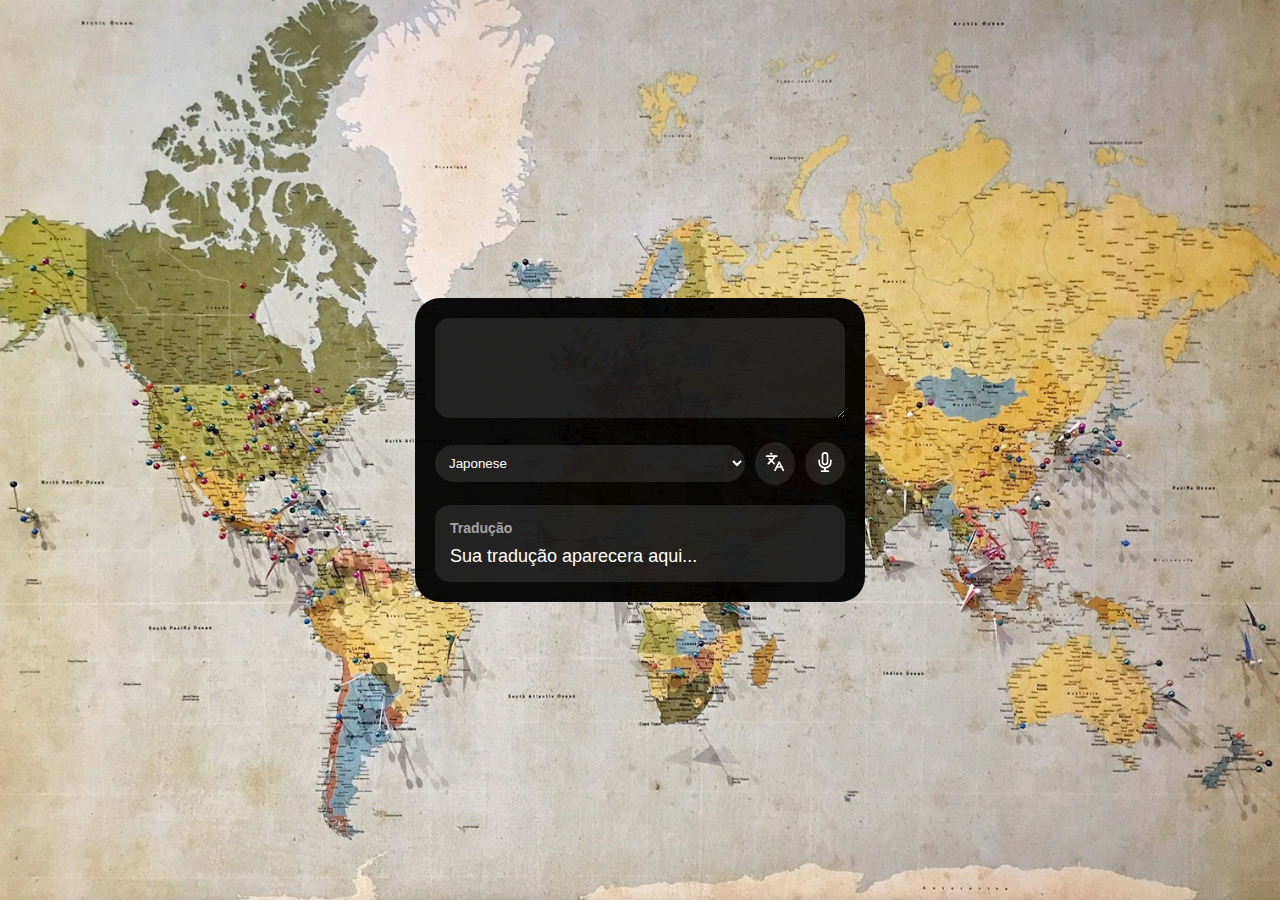
<file: Tradutor Com IA/index.html>
<!DOCTYPE html>
<html lang="en">

<head>
    <meta charset="UTF-8">
    <meta name="viewport" content="width=device-width, initial-scale=1.0">
    <link rel="stylesheet" href="styles.css">
    <title>Tradutor Com IA </title>
</head>

<body>

    <div class="caixa-maior">
        <textarea class="input-texto"></textarea>


        <div class="controle">

            <select class="idioma">
                <option>Japonese</option>
                <option>Brazilian</option>
                <option>United States</option>
                <option>Italian</option>
            </select>



            <button>
                <img src="img/traduzir.svg">
            </button>
            <Button>
                <img src="img/microfone.svg">
            </Button>
        </div>

        <div class="resultado">
            <h3 class="titulo-traducao">Tradução</h3>
            <p class="traducao">Sua tradução aparecera aqui...</p>
        </div>
    </div>
</body>

</html>
</file>
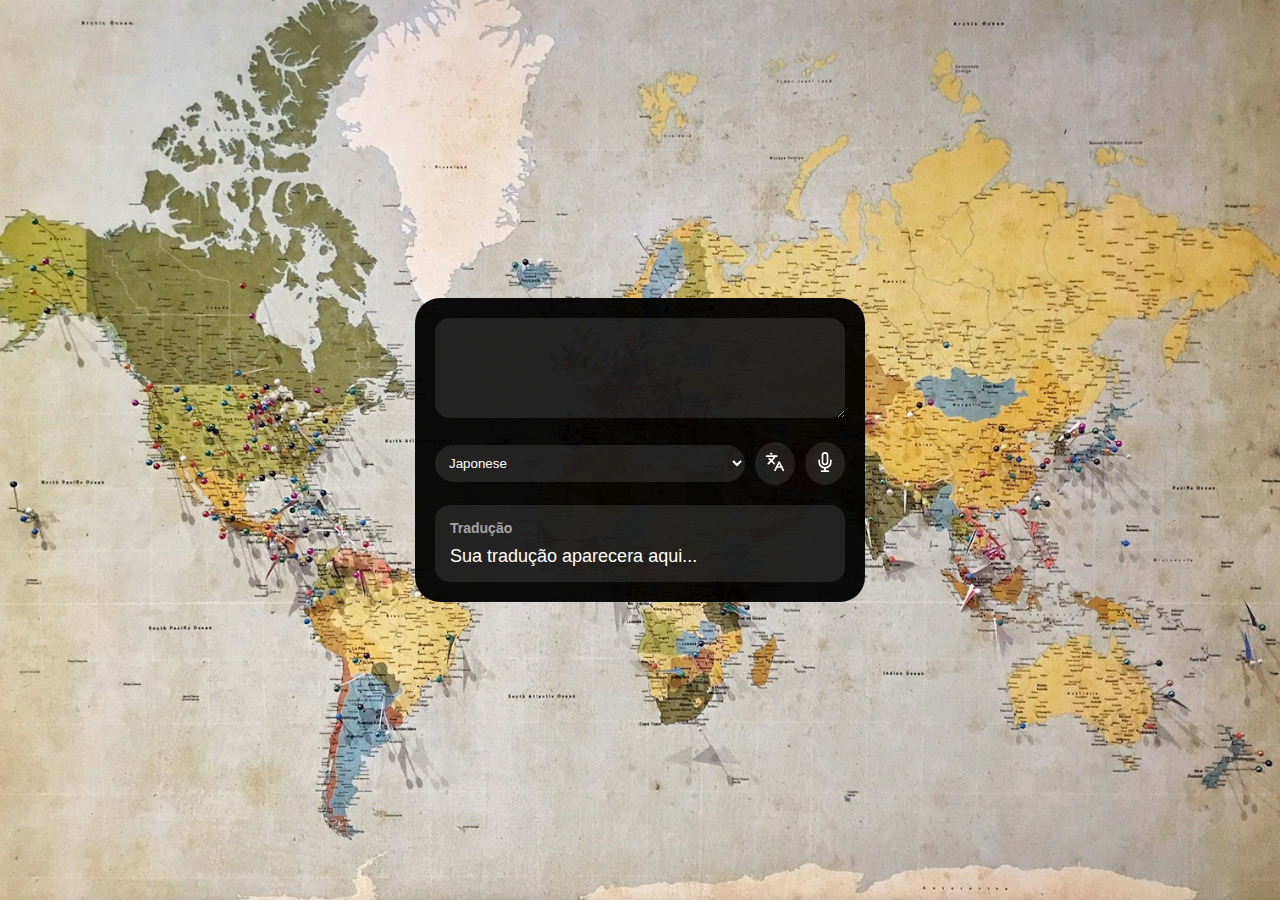
<file: Tradutor Com IA/Tradutor Com IA/index.html>
<!DOCTYPE html>
<html lang="en">

<head>
    <meta charset="UTF-8">
    <meta name="viewport" content="width=device-width, initial-scale=1.0">
    <link rel="stylesheet" href="styles.css">
    <title>Tradutor Com IA </title>
</head>

<body>

    <div class="caixa-maior">
        <textarea class="input-texto"></textarea>


        <div class="controle">

            <select class="idioma">
                <option class="opcoes">Japonese</option>
                <option class="opcoes">Brazilian</option>
                <option class="opcoes">United States</option>
                <option class="opcoes">Italian</option>
            </select>



            <button onclick="Traduzir()">
                <img src="img/traduzir.svg">
            </button>
            <Button>
                <img src="img/microfone.svg">
            </Button>
        </div>

        <div class="resultado">
            <h3 class="titulo-traducao">Tradução</h3>
            <p class="traducao">Sua tradução aparecera aqui...</p>
        </div>
    </div>
</body>

<script  src="scripts.js"></script>

</html>
</file>
<file: Tradutor Com IA/styles.css>
* {
    margin: 0;
    padding: 0;
    box-sizing: border-box;
    font-family: 'Franklin Gothic Medium', 'Arial Narrow', Arial, sans-serif;
}

body {
    background-image: url(img/mapa.jpg);
    background-size: cover;
    background-position: center;
    height: 100vh;
    display: flex;
    align-items: center;
    justify-content: center;
}

.caixa-maior {
    background-color: #000000f2;
    width: 450px;
    border-radius: 25px;
    padding: 20px;
}

.input-texto {
    width: 100%;
    height: 100px;
    border: none;
    outline: none;
    background-color: #ffffff1a;
    border-radius: 15px;
    color: #fff;
    font-size: 16px;
    padding: 15px;
}

.controle {
    display: flex;
    align-items: center;
    gap: 10px;
    margin-top: 20px;
    margin-bottom: 20px;
}

.idioma {
    width: 100%;
    border: none;
    border-radius: 20px;
    outline: none;
    padding: 10px;
    background-color: #ffffff1a;
    color: #fff;
}

button {
    border: none;
    padding: 10px;
    background-color: #ffffff1a;
    border-radius: 50%;
    cursor: pointer;
}

.resultado {
    background-color: #ffffff1a;
    padding: 15px;
    border-radius: 15px;
}

.titulo-traducao {
    color: #ffffff99;
    font-size: 14px;
    margin-bottom: 10px;
}

.traducao {
    color: #fff;
    font-size: 18px;
}
.opcoes{
 background-color: #ffffff1a;
}
</file>
<file: Tradutor Com IA/Tradutor Com IA/styles.css>
* {
    margin: 0;
    padding: 0;
    box-sizing: border-box;
    font-family: 'Franklin Gothic Medium', 'Arial Narrow', Arial, sans-serif;
}

body {
    background-image: url(img/mapa.jpg);
    background-size: cover;
    background-position: center;
    height: 100vh;
    display: flex;
    align-items: center;
    justify-content: center;
}

.caixa-maior {
    background-color: #000000f2;
    width: 450px;
    border-radius: 25px;
    padding: 20px;
}

.input-texto {
    width: 100%;
    height: 100px;
    border: none;
    outline: none;
    background-color: #ffffff1a;
    border-radius: 15px;
    color: #fff;
    font-size: 16px;
    padding: 15px;
}

.controle {
    display: flex;
    align-items: center;
    gap: 10px;
    margin-top: 20px;
    margin-bottom: 20px;
}

.idioma {
    width: 100%;
    border: none;
    border-radius: 20px;
    outline: none;
    padding: 10px;
    background-color: #ffffff1a;
    color: #fff;
}

button {
    border: none;
    padding: 10px;
    background-color: #ffffff1a;
    border-radius: 50%;
    cursor: pointer;
}

.resultado {
    background-color: #ffffff1a;
    padding: 15px;
    border-radius: 15px;
}

.titulo-traducao {
    color: #ffffff99;
    font-size: 14px;
    margin-bottom: 10px;
}

.traducao {
    color: #fff;
    font-size: 18px;
}
</file>
